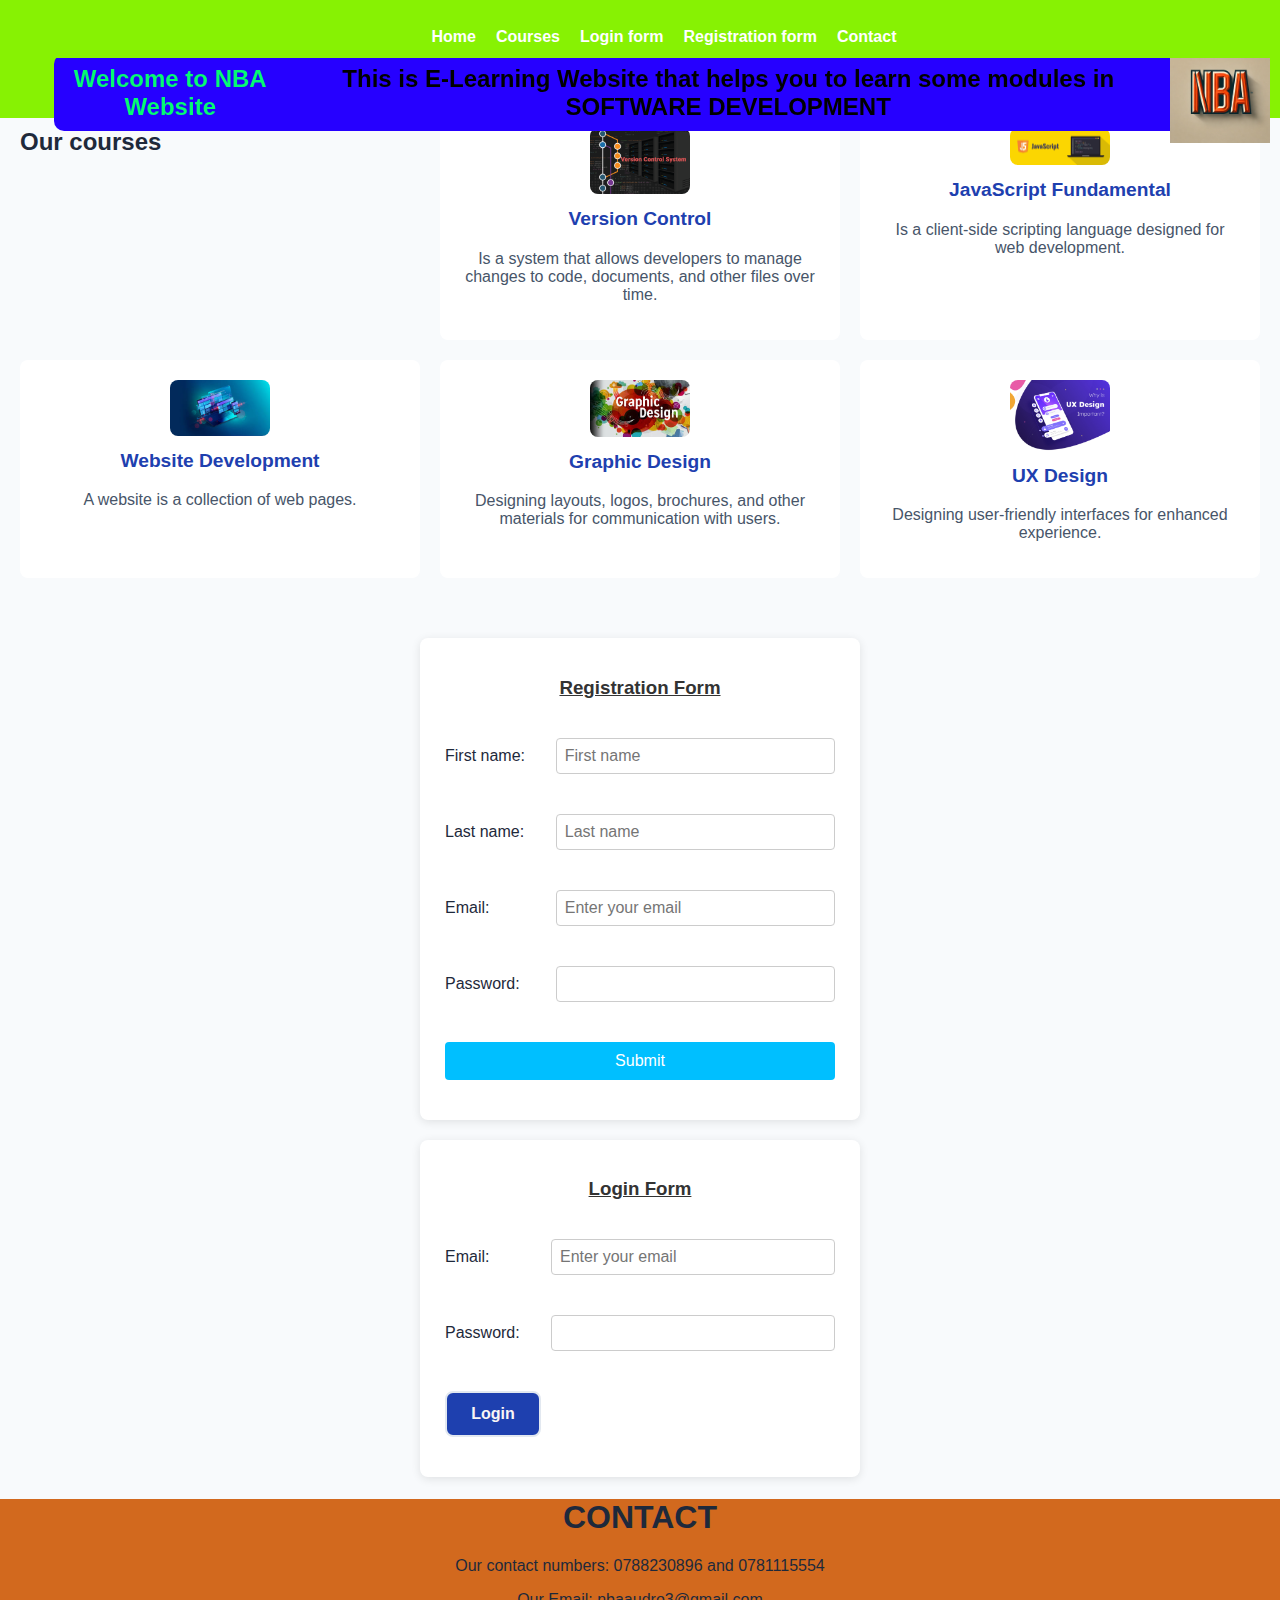
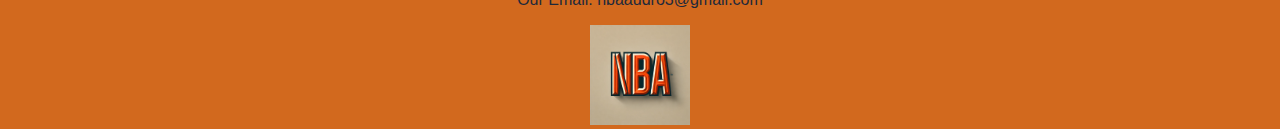
<file: web.html>
<!DOCTYPE html>
<html lang="en">
<head>
    <meta charset="UTF-8">
    <meta name="viewport" content="width=device-width, initial-scale=1.0">
    <title>NBA Website</title>
    <link rel="stylesheet" href="web.css">
    <link rel="apple-touch-icon" href="img/math.jpg">
</head>
<body>
    <header>
      <div id="van" style="display: flex; justify-content: space-between; align-items: center;">
        <p style="color: rgb(5, 250, 115);"> Welcome to NBA Website</p>
        <p style="color: black;"> This is E-Learning Website that helps you to learn some modules in SOFTWARE DEVELOPMENT</p>
        <img src="img/DALL·E 2025-02-17 09.50.33 - A bold, modern logo featuring the letters 'NBA' in a strong, sleek font. The letters should be in a vibrant orange color with a professional and dynam.webp" alt="NBA Logo" style="width:100px; height:auto;">
      </div>
      
      <nav>
          <ul>
            <li><a href="#home">Home</a></li>
            <li><a href="#Courses">Courses</a></li>
            <li><a href="#login">Login form</a></li>
            <li><a href="#registration">Registration form</a></li>
            <li><a href="#contact">Contact</a></li>
          </ul>
      </nav>
    </header> 
    
    <section id="home">
        <h2>Welcome to my website</h2>
    </section>
    
    <section id="Courses">
        
        <div class="courses">
            <h2>Our courses</h2>
            <div class="course">
                <img src="img/vc.png" alt="Version Control">
                <h3>Version Control</h3>
                <p>Is a system that allows developers to manage changes to code, documents, and other files over time.</p>
            </div>
            <div class="course">
                <img src="img/java.png" alt="JavaScript Fundamental">
                <h3>JavaScript Fundamental</h3>
                <p>Is a client-side scripting language designed for web development.</p>
            </div>
            <div class="course">
                <img src="img/web.jpg" alt="Website Development">
                <h3>Website Development</h3>
                <p>A website is a collection of web pages.</p>
            </div>
            <div class="course">
                <img src="img/graphic.jpg" alt="Graphic Design">
                <h3>Graphic Design</h3>
                <p>Designing layouts, logos, brochures, and other materials for communication with users.</p>
            </div>
            <div class="course">
                <img src="img/UX-Design.jpg" alt="UX Design">
                <h3>UX Design</h3>
                <p>Designing user-friendly interfaces for enhanced experience.</p>
            </div>
           
        </div>
    </section>
    
    <section id="registration">
        <div>
            <form>
                <h3><u>Registration Form</u></h3>
                <table>
                    <tr>
                        <td>First name:</td>
                        <td><input type="text" placeholder="First name"></td>
                    </tr>
                    <tr>
                        <td>Last name:</td>
                        <td><input type="text" placeholder="Last name"></td>
                    </tr>
                    <tr>
                        <td>Email:</td>
                        <td><input type="email" placeholder="Enter your email"></td>
                    </tr>
                    <tr>
                        <td>Password:</td>
                        <td><input type="password"></td>
                    </tr>
                    <tr>
                        <td colspan="2" style="text-align: center;">
                            <input type="submit" value="Submit">
                        </td>
                    </tr>
                </table>
            </form>
        </div>
    </section>
    
    <section id="login">
        <div>
            <form>
                <h3><u>Login Form</u></h3>
                <table>
                    <tr>
                        <td>Email:</td>
                        <td><input type="email" placeholder="Enter your email"></td>
                    </tr>
                    <tr>
                        <td>Password:</td>
                        <td><input type="password"></td>
                    </tr>
                    <tr>
                        <td><button>Login</button></td>
                    </tr>
                </table>
            </form>
        </div>
    </section>
    
    <section id="contact">
        <div>
            <h1>CONTACT</h1>
            <p>Our contact numbers: 0788230896 and 0781115554</p>
            <p>Our Email: nbaaudro3@gmail.com</p>
            <img src="img/DALL·E 2025-02-17 09.50.33 - A bold, modern logo featuring the letters 'NBA' in a strong, sleek font. The letters should be in a vibrant orange color with a professional and dynam.webp" alt="NBA Logo" style="width:100px; height:auto;">
        </div>
    </section>
</body>
</html>
</file>
<file: web.css>
body{
    font-family: 'Inter',sans-serif;
    margin: 0;
    padding: 0;
    box-sizing: border-box;
    background-color: #f8fafc;
    color: #1e293b;
}

header{
    background: #87f203;
    color: white;
    padding: 1.5rem;
    text-align: center;
    font-size: 1.5rem;
    font-weight: 700;
    position: fixed;
    width: 100%;
    height: 70px;
    top: 0;
    left: 0;
    z-index: 1000;
}

nav{
    position: fixed;
    top: 10px;
    width: 100%;
    background: #87f203;
    padding: 10px 0;
    z-index: 999;

}

nav ul{
    display: flex;
    justify-content: center;
    gap: 20px;
    list-style: none;
    padding: 0;
    margin: 0;
}

nav ul li a {
color: white;
text-decoration: none;
font-size: 1rem;
font-weight: 600;
transition: color 0.3s;

}
.courses{
    display: grid;
    gap: 20px;
    grid-template-columns:repeat(3, 1fr);
    
    padding: 40px 20px;

}

.course{
    background: white;
    padding: 20px;
    border-radius: 8px;
    box-shadow: 0pxn 4px 6px rgba(0, 0, 0, 0.1);
    text-align: center;
    transition: transform 0.3s ease-in-out ;
}

.course:hover {
    transform: translateY(-5px);

}

.course img {
    width: 100px;
    height: auto;
    border-radius: 8px;

}

.course h3 {
    font-size: 1.2rem;
    color: #1e40af;
    margin-top: 10px;

}

.course p {
    font-size: 1rem;
    color: #475569;
}

form {
    background: white;
    padding: 30px;
    max-width: 50px;
    margin: 20px auto;
    border-radius: 8px;
    box-shadow: 0px 4px 6px rgba(0, 0, 0, 0.1);

}

input, select, textarea, button {
    width: 100%;
    margin: 10px 0;
    padding: 12px;
    font-size: 1rem;
    border: 2px solid #e2e8f0;
    border-radius: 8px;
    outline: none;
}

button {
    background: #1e40af;
    color: ;
}


h3 {
    text-align: center;
    color: #333;
}

form {
    background: #fff;
    padding: 20px;
    border-radius: 8px;
    box-shadow: 0 2px 10px rgba(0, 0, 0, 0.1);
    max-width: 400px;
    width: 100%;
}

table {
    width: 100%;
    border-collapse: collapse;
}

td {
    padding: 10px 5px;
}

input[type="text"], input[type="email"], input[type="password"], select {
    width: 100%;
    padding: 8px;
    border: 1px solid #ccc;
    border-radius: 4px;
    box-sizing: border-box;
}

input[type="submit"] {
    background-color: #00bfff;
    color: white;
    padding: 10px 15px;
    border: none;
    border-radius: 4px;
    cursor: pointer;
}

input[type="submit"]:hover {
    background-color: #040404;
}

a {
    text-decoration: none;
    color: #007bff;
}

a:hover {
    text-decoration: underline;
}

.radio-group {
    display: flex;
    gap: 10px;
    align-items: center;
}
button{
    background-color: #1e40af;
    color: #f9f5f5;
    font-weight: bold;
}
button:hover{
    background-color: black;
    cursor: pointer;
}

#van{
    background-color: #2600ff;
    width: 95%;
    height: 110%;
    margin: 30px;
    border-radius: 10px;
   
}
#contact{
    text-align: center;
    background-color: chocolate;
}
</file>
